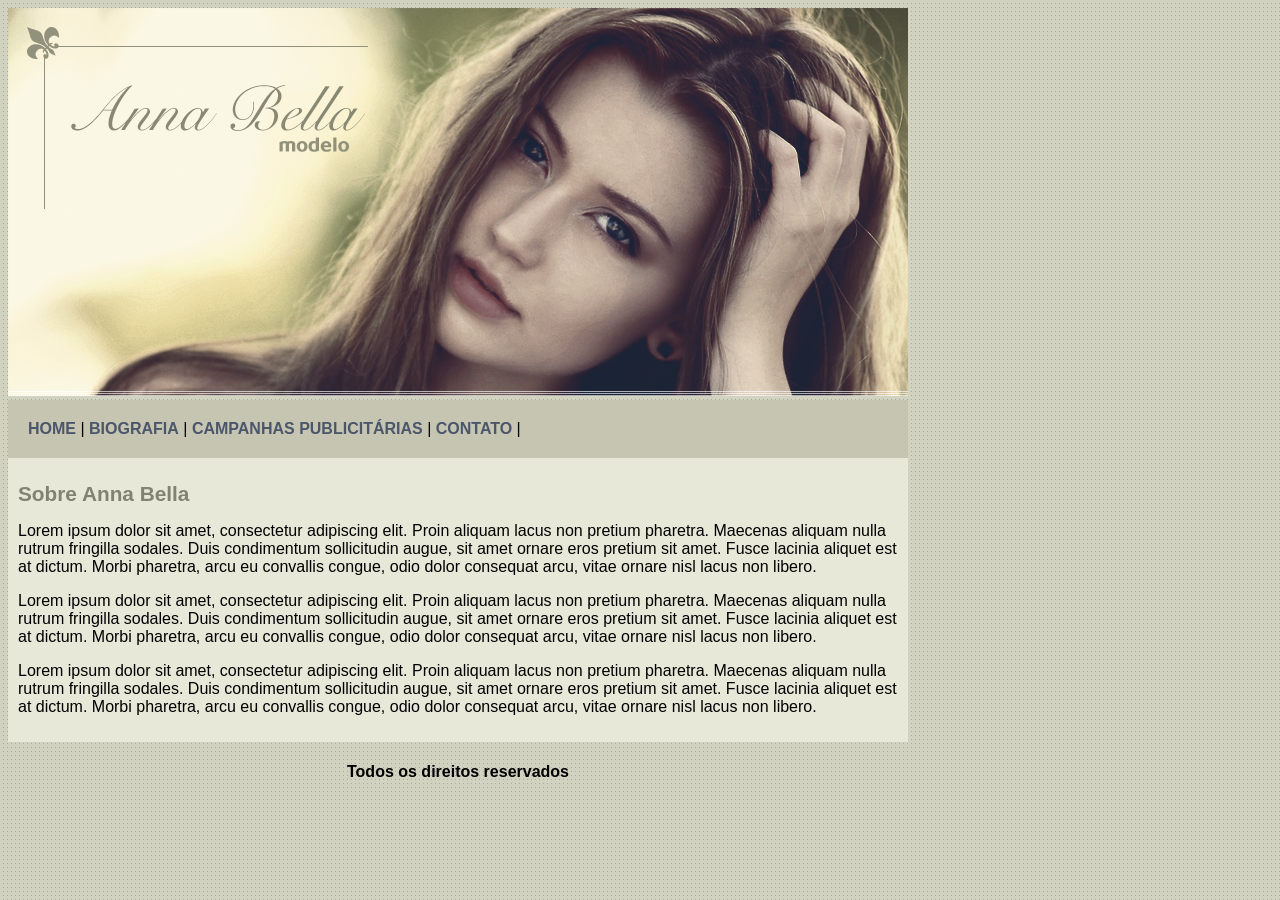
<file: Projetos/Blog/index.html>
<!DOCTYPE html>
<html lang="en">
<head>
    <meta charset="UTF-8">
    <meta name="viewport" content="width=device-width, initial-scale=1.0">
    <title>Anna Bella</title>
    <link rel="stylesheet" href="estilo.css">
</head>
<body>

    <div id="principal">

        <img src="img/capa.png" alt="">

        <div id="menu">
            <a href="index.html">HOME</a> |
            <a href="biografia.html">BIOGRAFIA</a> |
            <a href="campanhas.html">CAMPANHAS PUBLICITÁRIAS</a> |
            <a href="contato.html">CONTATO</a> |
        </div>

        <div id="conteudo">
            
            <h1>Sobre Anna Bella</h1>

            <p>
                Lorem ipsum dolor sit amet, consectetur adipiscing elit. 
                Proin aliquam lacus non pretium pharetra. Maecenas 
                aliquam nulla rutrum fringilla sodales. 
                Duis condimentum sollicitudin augue, sit amet 
                ornare eros pretium sit amet. Fusce lacinia aliquet 
                est at dictum. Morbi pharetra, arcu eu convallis congue, 
                odio dolor consequat arcu, vitae ornare nisl lacus non libero.
            </p>

            <p>
                Lorem ipsum dolor sit amet, consectetur adipiscing elit. 
                Proin aliquam lacus non pretium pharetra. Maecenas 
                aliquam nulla rutrum fringilla sodales. 
                Duis condimentum sollicitudin augue, sit amet 
                ornare eros pretium sit amet. Fusce lacinia aliquet 
                est at dictum. Morbi pharetra, arcu eu convallis congue, 
                odio dolor consequat arcu, vitae ornare nisl lacus non libero.
            </p>

            <p>
                Lorem ipsum dolor sit amet, consectetur adipiscing elit. 
                Proin aliquam lacus non pretium pharetra. Maecenas 
                aliquam nulla rutrum fringilla sodales. 
                Duis condimentum sollicitudin augue, sit amet 
                ornare eros pretium sit amet. Fusce lacinia aliquet 
                est at dictum. Morbi pharetra, arcu eu convallis congue, 
                odio dolor consequat arcu, vitae ornare nisl lacus non libero.
            </p>

        </div><!-- Conteúdo -->

        <div id="rodape">
            <h4>Todos os direitos reservados</h4>
        </div>

    </div><!-- Principal -->
    
</body>
</html>
</file>
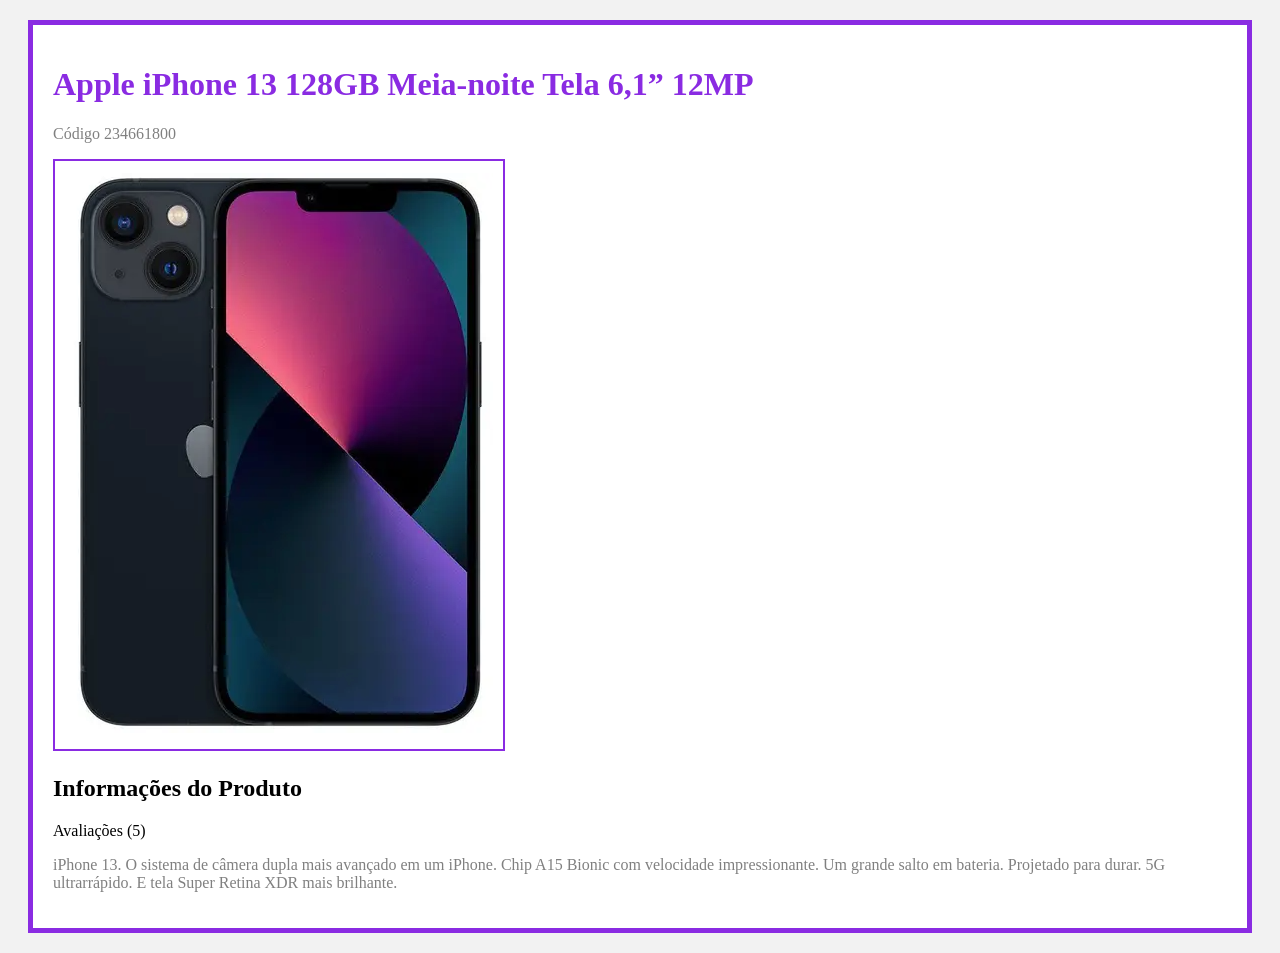
<file: Projetos/Loja/index.html>
<!DOCTYPE html>
<html lang="en">
<head>
    <meta charset="UTF-8">
    <meta name="viewport" content="width=device-width, initial-scale=1.0">
    <title>Detalhes Produto - Loja Virtual</title>
    <style>
        body {
            background: #f2f2f2;
        }
        div {
            background: white;  
            margin: 20px;
            padding: 20px;
            border: 5px solid blueviolet;  
        }
        h1 {
            color: blueviolet;
        }
        p {color: gray;}
        img {
            border: 2px solid blueviolet;
            padding: 10px;
        }
    </style>
</head>
<body>

    <div>
        <h1>Apple iPhone 13 128GB Meia-noite Tela 6,1” 12MP</h1>
        <p>Código 234661800</p>
        
        <img src="img/iphone.png" alt="Iphone">

        <h2>Informações do Produto</h2>
        <span>Avaliações (5)</span>
        <p>
            iPhone 13. O sistema de câmera dupla mais avançado em um iPhone. 
            Chip A15 Bionic com velocidade impressionante. 
            Um grande salto em bateria. Projetado para durar. 
            5G ultrarrápido. E tela Super Retina XDR mais brilhante.
        </p>

    </div>
    
</body>
</html>
</file>
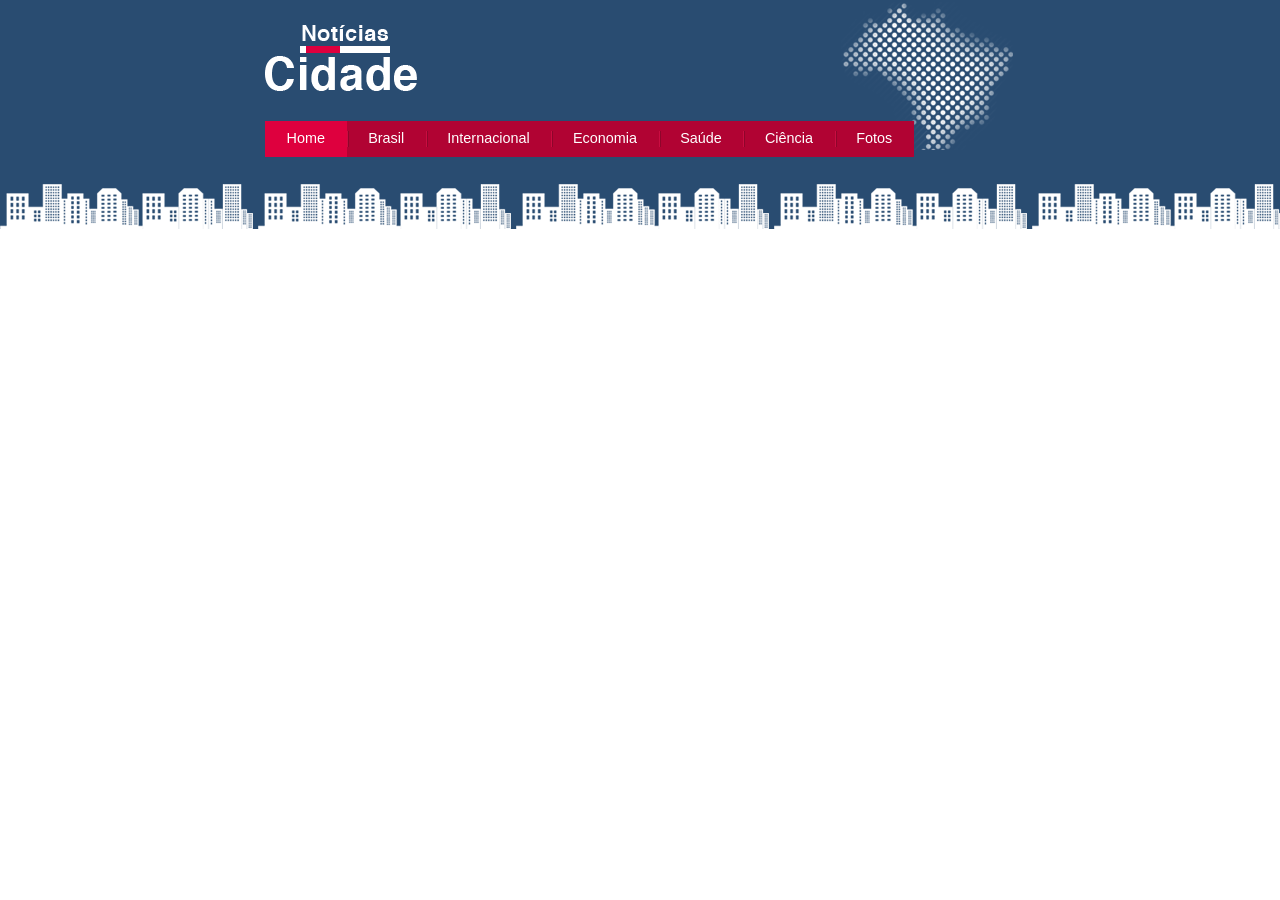
<file: Projetos/Site Noticias/index.html>
<!DOCTYPE html>
    <html>
    <head>
        <title> Noticias da Cidade - Seu Site de notícias</title>
        <meta charset="UTF-8">
        <link rel="stylesheet" href="css/estilo.css">

    </head>

    <body class="home">

        <div id="container">
            <div id="topo">
                <h1 class="logo">Noticias da Cidade</h1>
                <ul id="navegacao">
                    <li class="primeiro">
                        <a id="home" href="index.html">Home</a></li>
                    <li>
                        <a id="brasil" href="brasil.html">Brasil</a></li>
                    <li>
                        <a id="internacional" href="internacional.html">Internacional</a>
                    </li>
                    <li>
                        <a id="economia" href="economia.html">Economia</a></li>
                    <li>
                        <a id="saude" href="saude.html">Saúde</a></li>
                    <li>
                        <a id="ciencia" href="ciencia.html">Ciência</a></li>
                    <li>
                        <a id="fotos" href="fotos.html">Fotos</a></li>
                </ul>
                <!-- <p>Seu Site de notícias</p> -->

            </div>
        </div>

    </body>

</html>
</file>
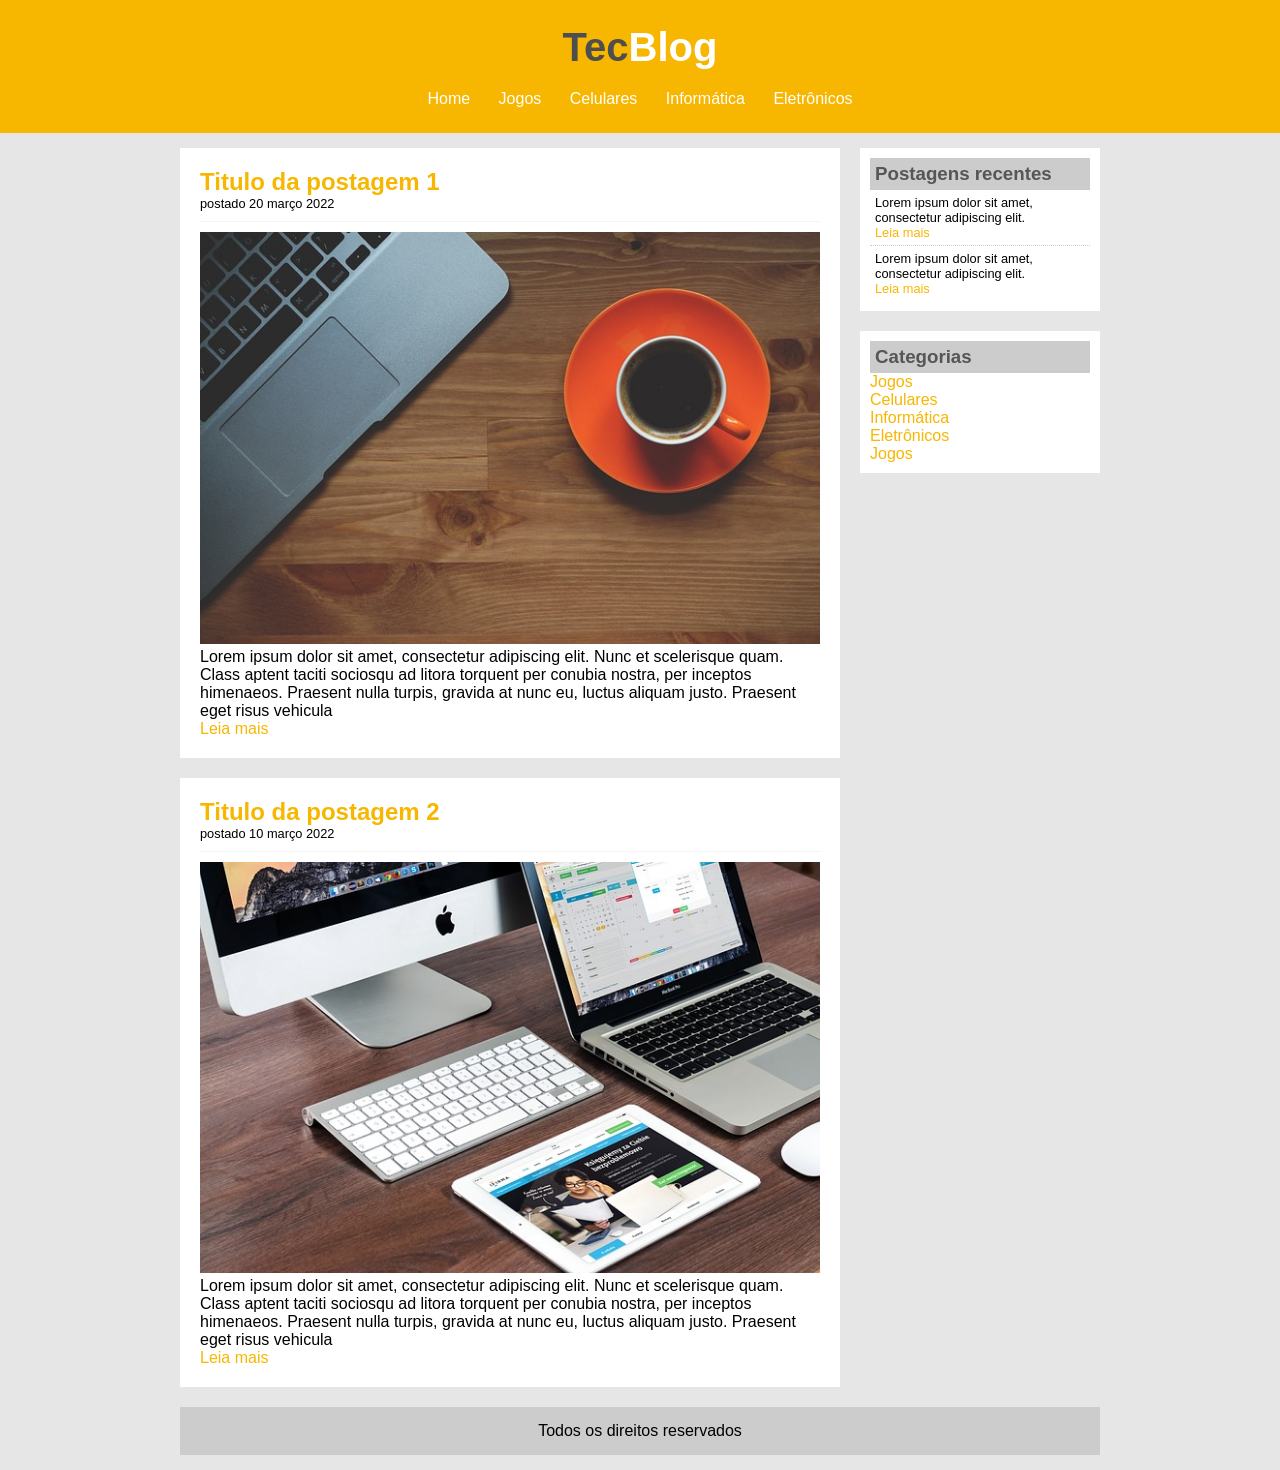
<file: Projetos/TecBlog/index.html>
<!DOCTYPE html>
<html>
<head>
	<title>TecBlog - O seu Blog de tecnologia</title>
	<meta charset="utf-8">
	<link rel="stylesheet" type="text/css" href="css/estilo.css">
</head>
<body>

	<div id="area-cabecalho">
		
		<div id="area-logo">
			<h1>Tec<span class="branco">Blog</span></h1>
		</div>
		<div id="area-menu">
			<a href="index.html">Home</a>
			<a href="jogos.html">Jogos</a>
			<a href="celulares.html">Celulares</a>
			<a href="informatica.html">Informática</a>
			<a href="eletronicos.html">Eletrônicos</a>
		</div>

	</div>

	<div id="area-principal">

		<div id="area-postagens">
			
			<!-- abertura postagem -->
			<div class="postagem">
				<h2>Titulo da postagem 1</h2>
				<span class="data-postagem">postado 20 março 2022</span>
				<img width="620px" src="imagens/imagem1.jpg">
				<p>
					Lorem ipsum dolor sit amet, consectetur adipiscing elit. Nunc et scelerisque quam. Class aptent taciti sociosqu ad litora torquent per conubia nostra, per inceptos himenaeos. Praesent nulla turpis, gravida at nunc eu, luctus aliquam justo. Praesent eget risus vehicula
				</p>
				<a href="">Leia mais</a>
			</div><!--// fechamento postagem -->

			<!-- abertura postagem -->
			<div class="postagem">
				<h2>Titulo da postagem 2</h2>
				<span class="data-postagem">postado 10 março 2022</span>
				<img width="620px" src="imagens/imagem2.jpg">
				<p>
					Lorem ipsum dolor sit amet, consectetur adipiscing elit. Nunc et scelerisque quam. Class aptent taciti sociosqu ad litora torquent per conubia nostra, per inceptos himenaeos. Praesent nulla turpis, gravida at nunc eu, luctus aliquam justo. Praesent eget risus vehicula
				</p>
				<a href="">Leia mais</a>
			</div><!--// fechamento postagem -->

		</div>
		<div id="area-lateral">
			

			<div class="conteudo-lateral">
				<h3>Postagens recentes</h3>
				
				<div class="postagem-lateral">
					<p>Lorem ipsum dolor sit amet, consectetur adipiscing elit.</p>
					<a href="">Leia mais</a>
				</div>

				<div class="postagem-lateral" style="border-bottom: none;">
					<p>Lorem ipsum dolor sit amet, consectetur adipiscing elit.</p>
					<a href="">Leia mais</a>
				</div>

			</div>

			<div class="conteudo-lateral">
				<h3>Categorias</h3>
				
				<a href="">Jogos</a><br>
				<a href="">Celulares</a><br>
				<a href="">Informática</a><br>
				<a href="">Eletrônicos</a><br>
				<a href="">Jogos</a><br>

			</div>


		</div>

		<div id="rodape">
			Todos os direitos reservados
		</div>

	</div>

</body>
</html>
</file>
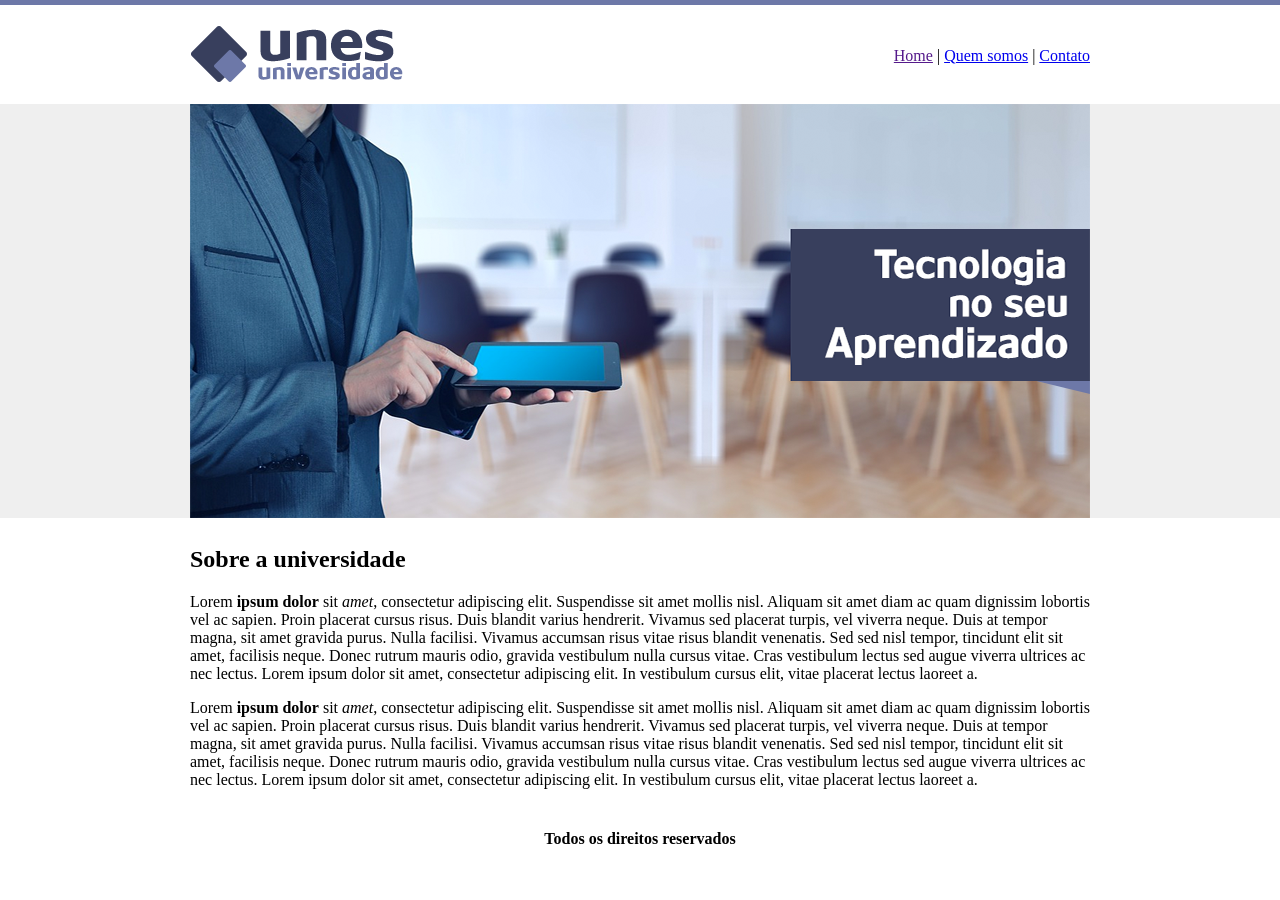
<file: Projetos/UNES/index.html>
<!-- 
Uma pequeno ALERTA para você que está baixando o projeto e não assistiu o vídeo, esse site foi estruturado utilizando table, mas não é a recomendação para desenvolvimento de sites profissionais, só utilizei nesse projeto para testar os conhecimentos já adquiridos até o momento no curso, mais adiante iremos criar sites mais profissionais utilizando html e css.
-->
<!DOCTYPE html>
<html>
	<head>
		<title>UNES - Página principal</title>
		<meta charset="utf-8">
	</head>

	<body background="imagens/fundo.png">

		<table border="0" width="900" align="center">
			
			<tr>
				<td height="89"><img src="imagens/logo.png"> </td>
				<td align="right">
					<a href="">Home</a> |
					<a href="quem-somos.html">Quem somos</a> |
					<a href="contato.html">Contato</a> 
				</td>
			</tr>

			<tr>
				<td colspan="2">
					<img src="imagens/capa.png">
				</td>
			</tr>

			<tr>
				<td colspan="2">
					
					<h2>Sobre a universidade</h2>
					<p>
						Lorem <strong>ipsum dolor</strong> sit <em>amet</em>, consectetur adipiscing elit. Suspendisse sit amet mollis nisl. Aliquam sit amet diam ac quam dignissim lobortis vel ac sapien. Proin placerat cursus risus. Duis blandit varius hendrerit. Vivamus sed placerat turpis, vel viverra neque. Duis at tempor magna, sit amet gravida purus. Nulla facilisi. Vivamus accumsan risus vitae risus blandit venenatis. Sed sed nisl tempor, tincidunt elit sit amet, facilisis neque. Donec rutrum mauris odio, gravida vestibulum nulla cursus vitae. Cras vestibulum lectus sed augue viverra ultrices ac nec lectus. Lorem ipsum dolor sit amet, consectetur adipiscing elit. In vestibulum cursus elit, vitae placerat lectus laoreet a.
					</p>

					<p>
						Lorem <strong>ipsum dolor</strong> sit <em>amet</em>, consectetur adipiscing elit. Suspendisse sit amet mollis nisl. Aliquam sit amet diam ac quam dignissim lobortis vel ac sapien. Proin placerat cursus risus. Duis blandit varius hendrerit. Vivamus sed placerat turpis, vel viverra neque. Duis at tempor magna, sit amet gravida purus. Nulla facilisi. Vivamus accumsan risus vitae risus blandit venenatis. Sed sed nisl tempor, tincidunt elit sit amet, facilisis neque. Donec rutrum mauris odio, gravida vestibulum nulla cursus vitae. Cras vestibulum lectus sed augue viverra ultrices ac nec lectus. Lorem ipsum dolor sit amet, consectetur adipiscing elit. In vestibulum cursus elit, vitae placerat lectus laoreet a.
					</p>

				</td>
			</tr>

			<tr>
				<td colspan="2" align="center">
					<h4>Todos os direitos reservados</h4>
				</td>
			</tr>

		</table>

	</body>

</html>
</file>
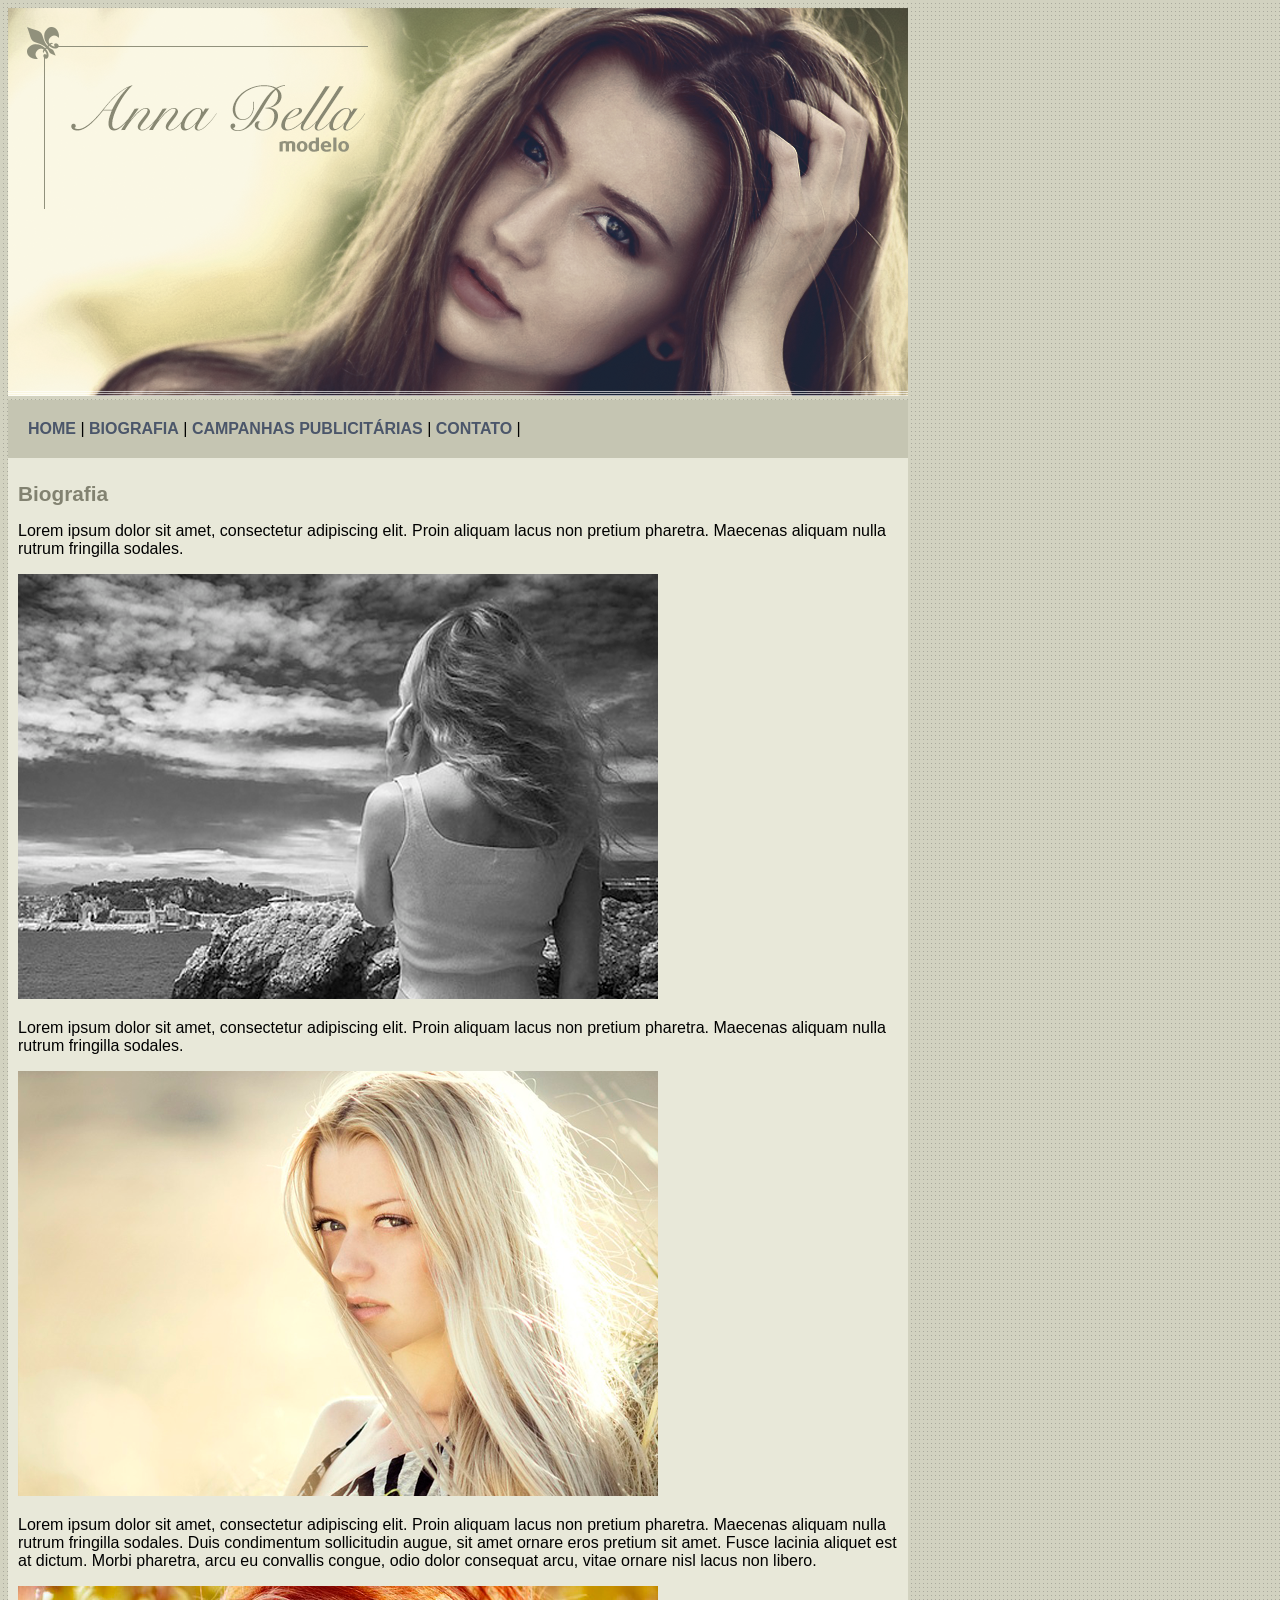
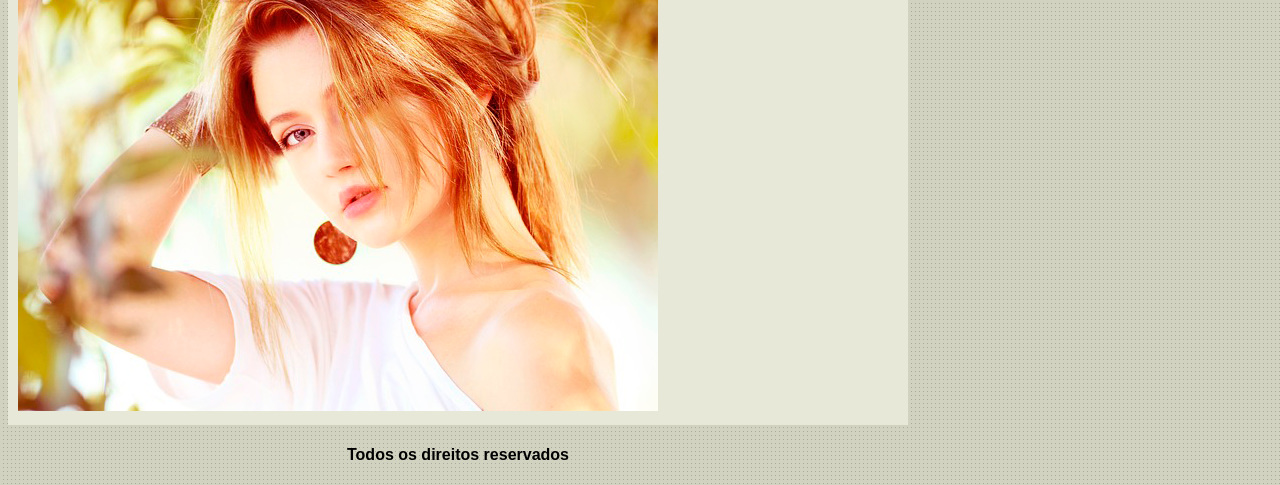
<file: Projetos/Blog/biografia.html>
<!DOCTYPE html>
<html lang="en">
<head>
    <meta charset="UTF-8">
    <meta name="viewport" content="width=device-width, initial-scale=1.0">
    <title>Anna Bella</title>
    <link rel="stylesheet" href="estilo.css">
</head>
<body>

    <div id="principal">

        <img src="img/capa.png" alt="">

        <div id="menu">
            <a href="index.html">HOME</a> |
            <a href="biografia.html">BIOGRAFIA</a> |
            <a href="campanhas.html">CAMPANHAS PUBLICITÁRIAS</a> |
            <a href="contato.html">CONTATO</a> |
        </div>

        <div id="conteudo">
            
            <h1>Biografia</h1>

            <p>
                Lorem ipsum dolor sit amet, consectetur adipiscing elit. 
                Proin aliquam lacus non pretium pharetra. Maecenas 
                aliquam nulla rutrum fringilla sodales.
            </p>

            <img src="img/foto1.png" alt="">

            <p>
                Lorem ipsum dolor sit amet, consectetur adipiscing elit. 
                Proin aliquam lacus non pretium pharetra. Maecenas 
                aliquam nulla rutrum fringilla sodales.
            </p>

            <img src="img/foto2.png" alt="">

            <p>
                Lorem ipsum dolor sit amet, consectetur adipiscing elit. 
                Proin aliquam lacus non pretium pharetra. Maecenas 
                aliquam nulla rutrum fringilla sodales. 
                Duis condimentum sollicitudin augue, sit amet 
                ornare eros pretium sit amet. Fusce lacinia aliquet 
                est at dictum. Morbi pharetra, arcu eu convallis congue, 
                odio dolor consequat arcu, vitae ornare nisl lacus non libero.
            </p>

            <img src="img/foto3.png" alt="">

        </div><!-- Conteúdo -->

        <div id="rodape">
            <h4>Todos os direitos reservados</h4>
        </div>

    </div><!-- Principal -->
    
</body>
</html>
</file>
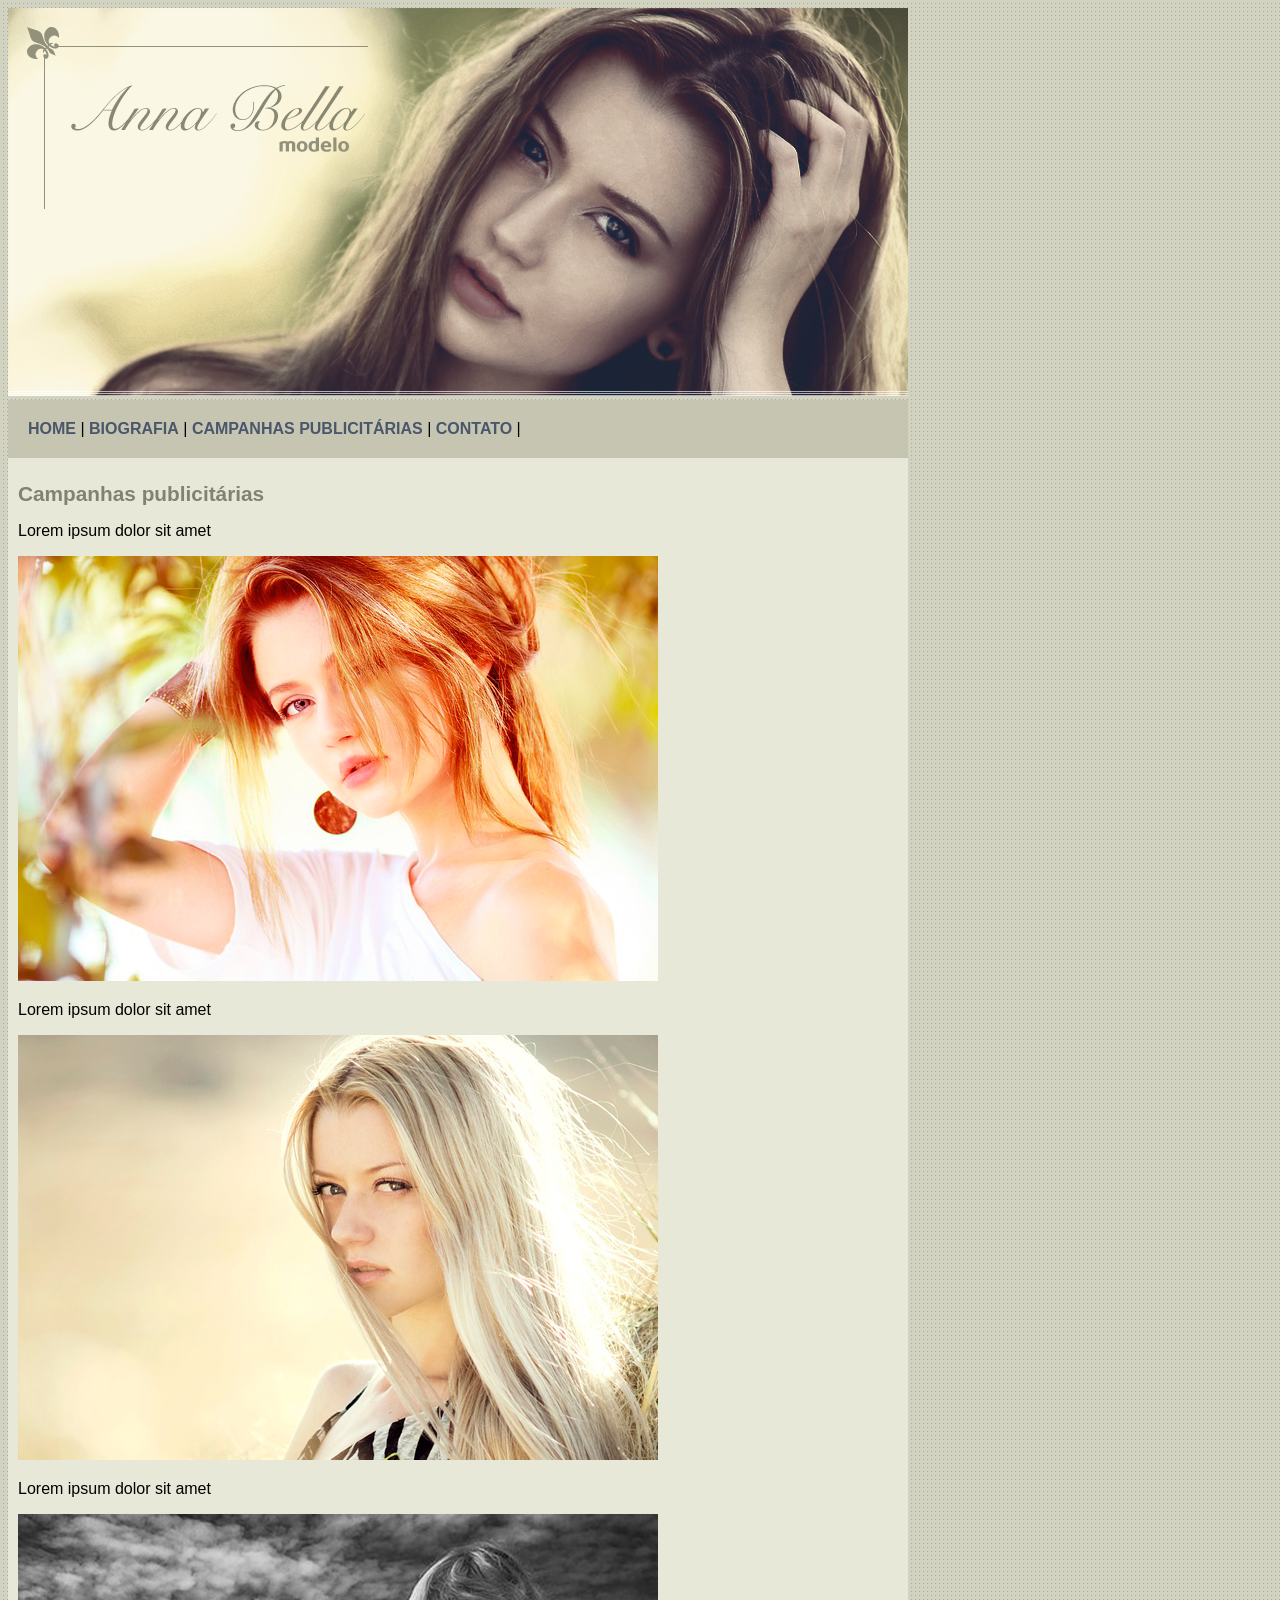
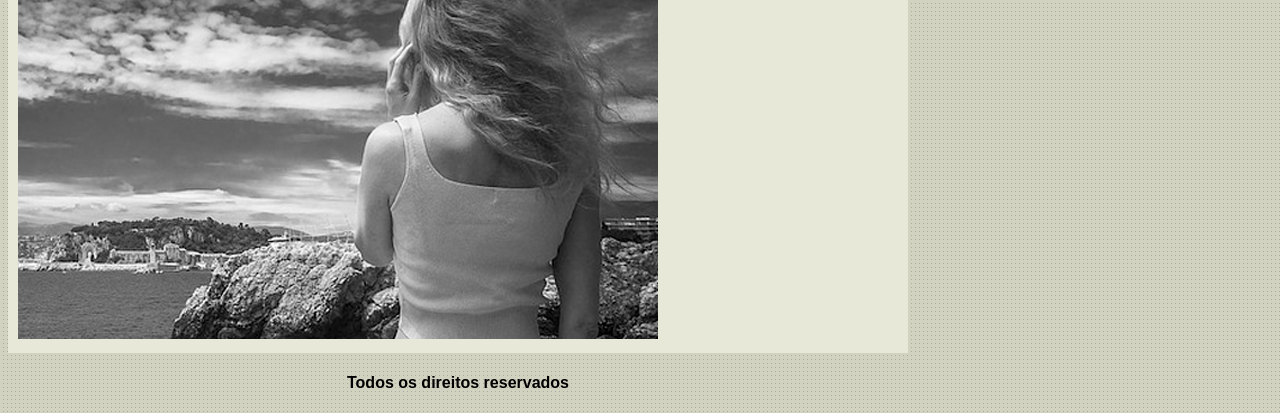
<file: Projetos/Blog/campanhas.html>
<!DOCTYPE html>
<html lang="en">
<head>
    <meta charset="UTF-8">
    <meta name="viewport" content="width=device-width, initial-scale=1.0">
    <title>Anna Bella</title>
    <link rel="stylesheet" href="estilo.css">
</head>
<body>

    <div id="principal">

        <img src="img/capa.png" alt="">

        <div id="menu">
            <a href="index.html">HOME</a> |
            <a href="biografia.html">BIOGRAFIA</a> |
            <a href="campanhas.html">CAMPANHAS PUBLICITÁRIAS</a> |
            <a href="contato.html">CONTATO</a> |
        </div>

        <div id="conteudo">
            
            <h1>Campanhas publicitárias</h1>

            <p>
                Lorem ipsum dolor sit amet
            </p>

            <img src="img/foto3.png" alt="">

            <p>
                Lorem ipsum dolor sit amet
            </p>

            <img src="img/foto2.png" alt="">

            <p>
                Lorem ipsum dolor sit amet
            </p>
            <img src="img/foto1.png" alt="">

        </div><!-- Conteúdo -->

        <div id="rodape">
            <h4>Todos os direitos reservados</h4>
        </div>

    </div><!-- Principal -->
    
</body>
</html>
</file>
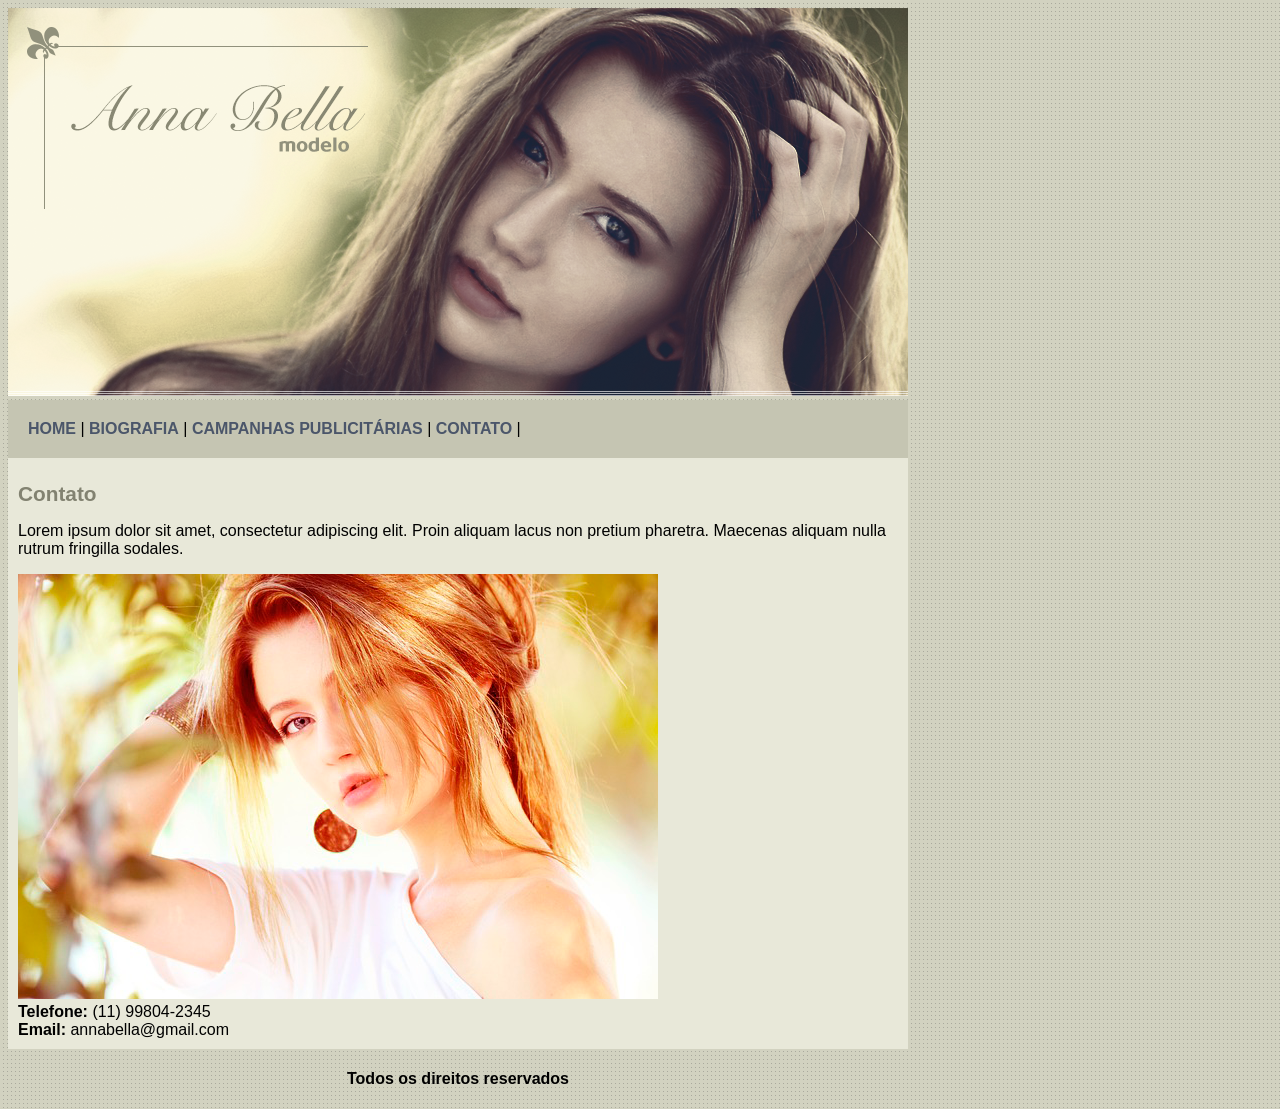
<file: Projetos/Blog/contato.html>
<!DOCTYPE html>
<html lang="en">
<head>
    <meta charset="UTF-8">
    <meta name="viewport" content="width=device-width, initial-scale=1.0">
    <title>Anna Bella</title>
    <link rel="stylesheet" href="estilo.css">
</head>
<body>

    <div id="principal">

        <img src="img/capa.png" alt="">

        <div id="menu">
            <a href="index.html">HOME</a> |
            <a href="biografia.html">BIOGRAFIA</a> |
            <a href="campanhas.html">CAMPANHAS PUBLICITÁRIAS</a> |
            <a href="contato.html">CONTATO</a> |
        </div>

        <div id="conteudo">
            
            <h1>Contato</h1>

            <p>
                Lorem ipsum dolor sit amet, consectetur adipiscing elit. 
                Proin aliquam lacus non pretium pharetra. Maecenas 
                aliquam nulla rutrum fringilla sodales.
            </p>

            <img src="img/foto3.png" alt="">
            <div>
                <strong>Telefone: </strong> (11) 99804-2345 <br>
                <strong>Email: </strong> annabella@gmail.com
            </div>

        </div><!-- Conteúdo -->

        <div id="rodape">
            <h4>Todos os direitos reservados</h4>
        </div>

    </div><!-- Principal -->
    
</body>
</html>
</file>
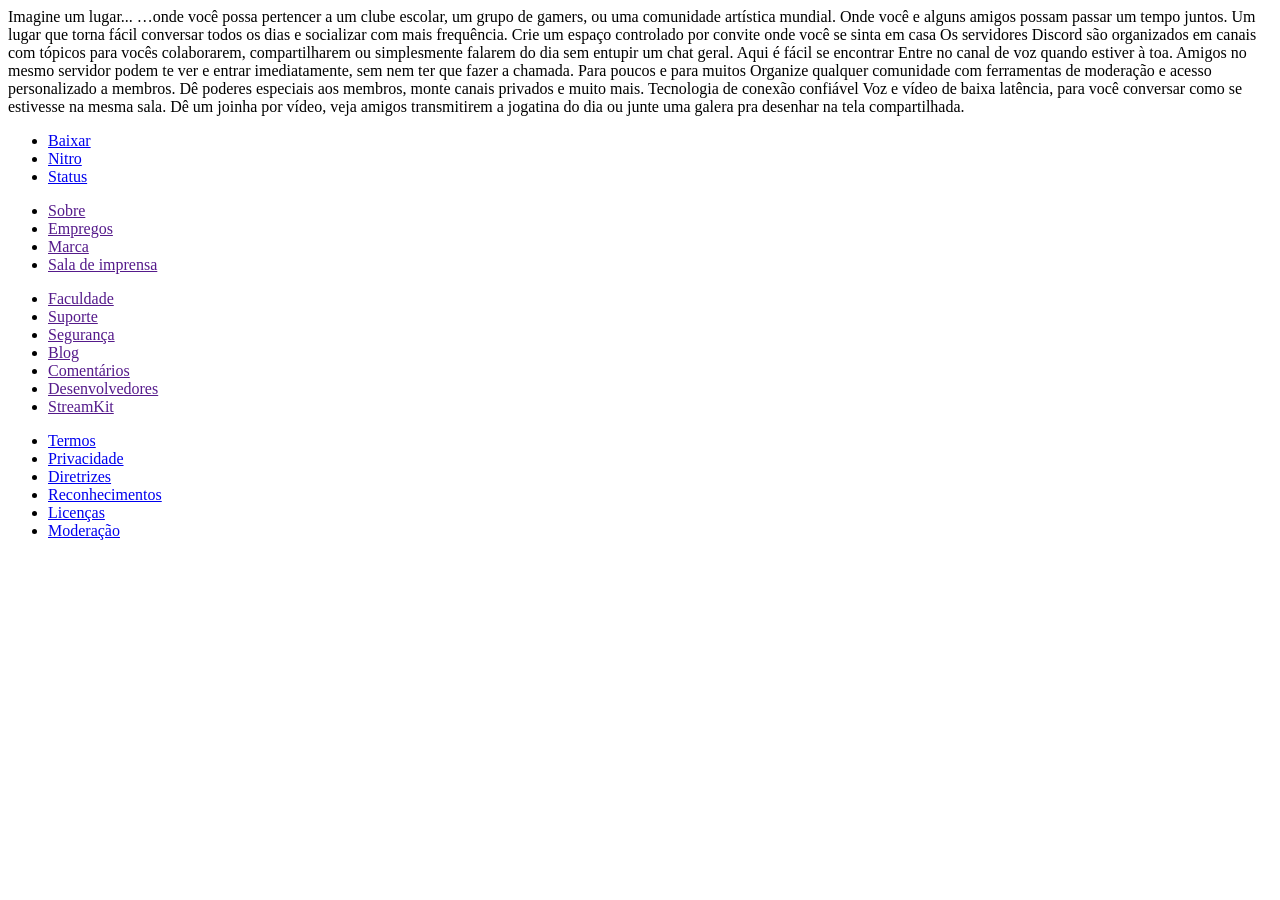
<file: Projetos/Discord/textos.html>
<!DOCTYPE html>
<html lang="en">
<head>
    <meta charset="UTF-8">
    <title>Textos</title>
</head>
<body>
    
    <!--destaque-->
    Imagine um lugar...

    …onde você possa pertencer a um clube escolar, um grupo de gamers, 
    ou uma comunidade artística mundial. Onde você e alguns amigos 
    possam passar um tempo juntos. Um lugar que torna fácil conversar 
    todos os dias e socializar com mais frequência.

    <!--grupo estudo-->
    Crie um espaço controlado por convite onde você se sinta em casa

    Os servidores Discord são organizados em canais com tópicos 
    para vocês colaborarem, compartilharem ou simplesmente falarem 
    do dia sem entupir um chat geral.

    <!--canal de voz-->
    Aqui é fácil se encontrar

    Entre no canal de voz quando estiver à toa. Amigos no mesmo 
    servidor podem te ver e entrar imediatamente, sem nem ter 
    que fazer a chamada.

    <!--Membros-->
    Para poucos e para muitos

    Organize qualquer comunidade com ferramentas de 
    moderação e acesso personalizado a membros. Dê poderes 
    especiais aos membros, monte canais privados e muito mais.

    <!--Relaxando-->
    Tecnologia de conexão confiável

    Voz e vídeo de baixa latência, para você conversar como se 
    estivesse na mesma sala. Dê um joinha por vídeo, veja amigos 
    transmitirem a jogatina do dia ou junte uma galera pra desenhar 
    na tela compartilhada.

    <!--produtos-->
    <ul>
        <li><a href="#">Baixar</a></li>
        <li><a href="#">Nitro</a></li>
        <li><a href="#">Status</a></li>
    </ul>

    <!--empresa-->
    <ul>
        <li><a href="">Sobre</a></li>
        <li><a href="">Empregos</a></li>
        <li><a href="">Marca</a></li>
        <li><a href="">Sala de imprensa</a></li>
    </ul>

    <!--recursos-->
    <ul>
        <li><a href="">Faculdade</a></li>
        <li><a href="">Suporte</a></li>
        <li><a href="">Segurança</a></li>
        <li><a href="">Blog</a></li>
        <li><a href="">Comentários</a></li>
        <li><a href="">Desenvolvedores</a></li>
        <li><a href="">StreamKit</a></li>
    </ul>

    <!--políticas-->
    <ul>
        <li><a href="#">Termos</a></li>
        <li><a href="#">Privacidade</a></li>
        <li><a href="#">Diretrizes</a></li>
        <li><a href="#">Reconhecimentos</a></li>
        <li><a href="#">Licenças</a></li>
        <li><a href="#">Moderação</a></li>
      </ul>


</body>
</html>
</file>
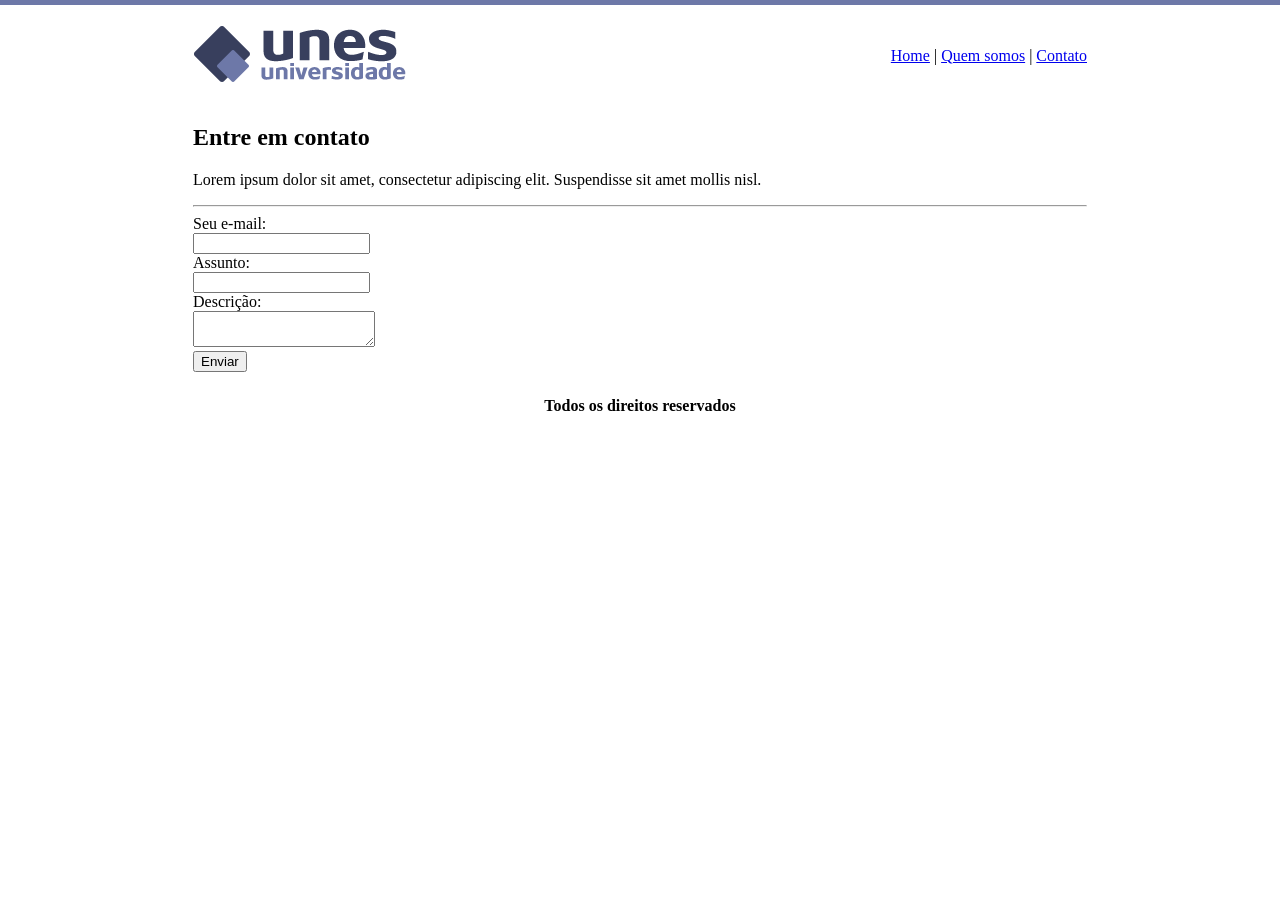
<file: Projetos/UNES/contato.html>
<!-- 
Uma pequeno ALERTA para você que está baixando o projeto e não assistiu o vídeo, esse site foi estruturado utilizando table, mas não é a recomendação para desenvolvimento de sites profissionais, só utilizei nesse projeto para testar os conhecimentos já adquiridos até o momento no curso, mais adiante iremos criar sites mais profissionais utilizando html e css.
-->
<!DOCTYPE html>
<html>
	<head>
		<title>UNES - contato</title>
		<meta charset="utf-8">
	</head>

	<body background="imagens/fundo2.png">

		<table border="0" width="900" align="center">
			
			<tr>
				<td height="89"><img src="imagens/logo.png"> </td>
				<td align="right">
					<a href="index.html">Home</a> |
					<a href="quem-somos.html">Quem somos</a> |
					<a href="contato.html">Contato</a> 
				</td>
			</tr>

			<tr>
				<td colspan="2">
					
					<h2>Entre em contato</h2>
					<p>
						Lorem ipsum dolor sit amet, consectetur adipiscing elit. Suspendisse sit amet mollis nisl. 
					</p>

					<hr>

					<form>
						
						Seu e-mail: <br>
						<input type="text" name="email"><br>

						Assunto: <br>
						<input type="text" name="assunto"><br>

						Descrição: <br>
						<textarea></textarea><br>

						<input type="submit" value="Enviar">

					</form>


				</td>
			</tr>

			<tr>
				<td colspan="2" align="center">
					<h4>Todos os direitos reservados</h4>
				</td>
			</tr>

		</table>

	</body>

</html>
</file>
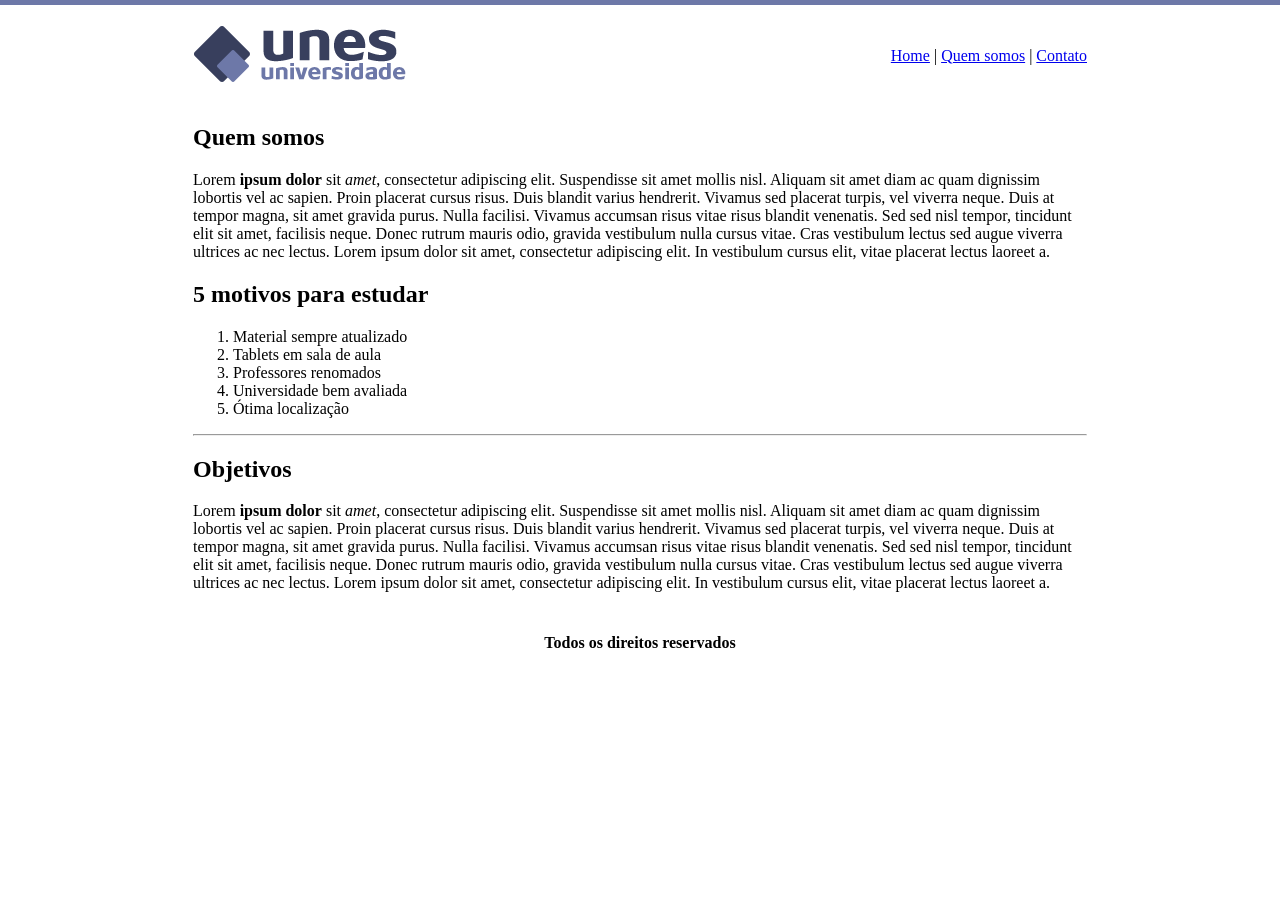
<file: Projetos/UNES/quem-somos.html>
<!-- 
Uma pequeno ALERTA para você que está baixando o projeto e não assistiu o vídeo, esse site foi estruturado utilizando table, mas não é a recomendação para desenvolvimento de sites profissionais, só utilizei nesse projeto para testar os conhecimentos já adquiridos até o momento no curso, mais adiante iremos criar sites mais profissionais utilizando html e css.
-->
<!DOCTYPE html>
<html>
	<head>
		<title>UNES - quem somos</title>
		<meta charset="utf-8">
	</head>

	<body background="imagens/fundo2.png">

		<table border="0" width="900" align="center">
			
			<tr>
				<td height="89"><img src="imagens/logo.png"> </td>
				<td align="right">
					<a href="index.html">Home</a> |
					<a href="quem-somos.html">Quem somos</a> |
					<a href="contato.html">Contato</a> 
				</td>
			</tr>

			<tr>
				<td colspan="2">
					
					<h2>Quem somos</h2>
					<p>
						Lorem <strong>ipsum dolor</strong> sit <em>amet</em>, consectetur adipiscing elit. Suspendisse sit amet mollis nisl. Aliquam sit amet diam ac quam dignissim lobortis vel ac sapien. Proin placerat cursus risus. Duis blandit varius hendrerit. Vivamus sed placerat turpis, vel viverra neque. Duis at tempor magna, sit amet gravida purus. Nulla facilisi. Vivamus accumsan risus vitae risus blandit venenatis. Sed sed nisl tempor, tincidunt elit sit amet, facilisis neque. Donec rutrum mauris odio, gravida vestibulum nulla cursus vitae. Cras vestibulum lectus sed augue viverra ultrices ac nec lectus. Lorem ipsum dolor sit amet, consectetur adipiscing elit. In vestibulum cursus elit, vitae placerat lectus laoreet a.
					</p>

					<h2>5 motivos para estudar</h2>
					<ol>
						<li>Material sempre atualizado</li>
						<li>Tablets em sala de aula</li>
						<li>Professores renomados</li>
						<li>Universidade bem avaliada</li>
						<li>Ótima localização</li>
					</ol>

					<hr>

					<h2>Objetivos</h2>
					<p>
						Lorem <strong>ipsum dolor</strong> sit <em>amet</em>, consectetur adipiscing elit. Suspendisse sit amet mollis nisl. Aliquam sit amet diam ac quam dignissim lobortis vel ac sapien. Proin placerat cursus risus. Duis blandit varius hendrerit. Vivamus sed placerat turpis, vel viverra neque. Duis at tempor magna, sit amet gravida purus. Nulla facilisi. Vivamus accumsan risus vitae risus blandit venenatis. Sed sed nisl tempor, tincidunt elit sit amet, facilisis neque. Donec rutrum mauris odio, gravida vestibulum nulla cursus vitae. Cras vestibulum lectus sed augue viverra ultrices ac nec lectus. Lorem ipsum dolor sit amet, consectetur adipiscing elit. In vestibulum cursus elit, vitae placerat lectus laoreet a.
					</p>

				</td>
			</tr>

			<tr>
				<td colspan="2" align="center">
					<h4>Todos os direitos reservados</h4>
				</td>
			</tr>

		</table>

	</body>

</html>
</file>
<file: Projetos/Blog/estilo.css>
/* 
menu: #c5c5b2
conteudo: #e8e8d9
link: #4b566a
h1: #828271
*/
body {
    background: #d2d2c1 url('img/fundo.png');
    font-family: 'Lucida Sans', 'Lucida Sans Regular', 'Lucida Grande', 'Lucida Sans Unicode', Geneva, Verdana, sans-serif;
}

#principal {
    width: 900px;
}

#menu {
    background: #c5c5b2;
    padding: 20px;
}

#conteudo {
    background: #e8e8d9;
    padding: 10px;
}

#rodape {
    text-align: center;
}

a {
    color: #4b566a;
    text-decoration: none;
    font-weight: bold;
}

h1 {
    color: #828271;
    font-size: 1.3em;
}
</file>
<file: Projetos/Site Noticias/css/estilo.css>
/*estrutura do site*/
*{
    margin: 0;
    padding: 0;
    box-sizing: border-box;
}

body{
    font-family: "Trebunchet MS", Arial, Helvetica, sans-serif;
    background: #fff url("../imagens/fundo.png") repeat-x;
}

#container {
    width: 750px;
    margin: 0 auto;
    /*border: 1px solid #000;*/
}

#topo {
    height: 150px;
    /*border: 1px solid #000;*/
    background: url("../imagens/detalhe-topo.png") no-repeat right top;
    padding-top: 25px;
}

.logo {
    width: 152px;
    height: 66px;
    background: url("../imagens/logo.png") no-repeat center center;
    text-indent: -3000px;
}

/*menu de navegação*/
ul {
    margin: 0;
    padding: 0;
    list-style: none;
}

#topo ul {
    margin-top: 30px;
    background: #b10333;
    float: left;
}

#topo ul li {
    float: left;
}

#topo ul a {
    font-size: 0.9em;
    display: block;
    padding: 0.5em 1.5em;
    line-height: 1.5em;
    text-decoration: none;
    color: #fff;
    background: url(../imagens/divisor.png) no-repeat left center;
}

#topo ul .primeiro a {
    background: none;
}

#topo ul a:hover {
    color: #69001d

}
body.home #navegacao a#home,
body.brasil #navegacao a#brasil,
body.internacional #navegacao a#internacional,
body.economia #navegacao a#economia,
body.saude #navegacao a#saude,
body.ciencia #navegacao a#ciencia,
body.fotos #navegacao a#fotos
{
    color: #fff;
    background: #de003e;
    cursor: text;
}
</file>
<file: Projetos/TecBlog/css/estilo.css>
/*Limpar formatações padrão*/
* {
	margin: 0;
	padding: 0;
}

body {
	font-size: 1em;
	font-family: "Trebuchet MS", Helvetica, sans-serif;
	background: #e6e6e6;
}

/*
**** Layout ****
*/
#area-cabecalho {
	background-color: #f7b600;
	padding: 15px;
	text-align: center;
}

#area-logo, #area-menu {
	padding: 10px;
}

#area-principal {
	width: 920px;
	margin: 0 auto;
	padding: 15px;
}

#area-postagens {
	width: 660px;
	float: left;
}

#area-lateral {
	width: 240px;
	float: right;
}

.postagem{
	padding: 20px;
	margin-bottom: 20px;
	background: white;
}

.conteudo-lateral {
	background: white;
	padding: 10px;
	margin-bottom: 20px;
}

.postagem-lateral {
	font-size: 0.8em;
	padding: 5px;
	border-bottom: 1px dotted #CCC;
}

#rodape {
	clear: both;
	text-align: center;
	padding: 15px;
	background: #CCC;
}

/*
**** Formatação do menu ****
*/
a {
	text-decoration: none;	
}

a:link, a:visited {
	color: #f7b600;
}

a:hover {
	text-decoration: underline;
}

#area-cabecalho a:link, #area-cabecalho a:visited {
	color: #FFF;
	padding: 8px 12px;
}

#area-cabecalho a:hover {
	color: #f7b600;
	background: #FFF;
	text-decoration: none;
}

/*
**** Formatações em geral ****
*/
h1 {
	color: #4e4e4e;
	font-size: 2.5em;
}

h2 {
	color: #f7b600;
}

h3 {
	color: #565656;
	background: #CCC;
	padding: 5px;
}

.branco{
	color: white;
}

.data-postagem {
	font-size: 0.8em;
	border-bottom: 1px solid #f4f4f4;
	padding-bottom: 10px;
	margin-bottom: 10px;
	display: block;
}
</file>
